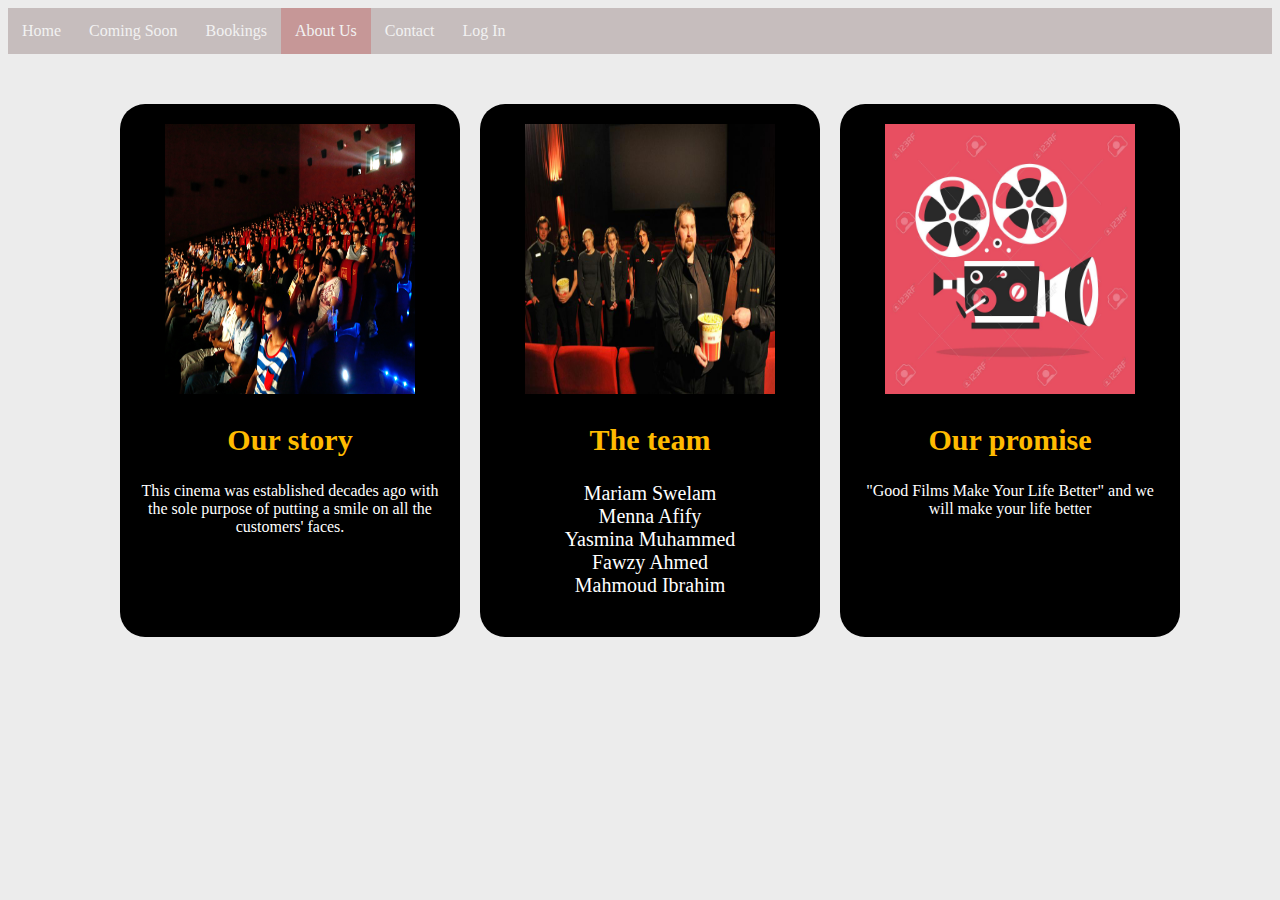
<file: about.html>
<!DOCTYPE html>
 <html>
  <head>
    <meta charset="utf-8">
    <meta name="description" content="welcome to my website">
    <link rel="stylesheet" href="about.css">
    <title>About us</title>

</head>

<body>
    <div id="navbar">
        <a href="index.html">Home</a>
        <a href="comingSoon.html">Coming Soon</a>
        <a href="booking1.html">Bookings</a>
        <a class="active" href="about.html">About Us</a>
        <a href="contactUs.html">Contact</a>
        <a href="signin.html">Log In</a>
    </div>
    <div style="display: flex;justify-content: center;">
<div class="box">
        <img src="Pictures/cinema.jpg" width="250" height="270">
        <br>

        <h2>Our story</h2>
        This cinema was established decades ago with the sole purpose of putting a smile on all the customers' faces.
    </div>
    <div class="box">
        <img src="staff.png" style="width:250px; height:270px;">
        <h2>The team</h2>
        <ul style="list-style-type: none;padding-left: 0; font-size: 20px;">
            <li>Mariam Swelam</li>
            <li>Menna Afify</li>
            <li>Yasmina Muhammed</li>
            <li>Fawzy Ahmed</li>
            <li>Mahmoud Ibrahim</li>
        </ul>        

    </div>
    <div class="box">
        <img src="Pictures/camera.jpg" style="width:250px; height:270px;">
        <h2>Our promise</h2>
        "Good Films Make Your Life Better" and we will make your life better
    </div>        
    </div>
    

</body>
</html>
</file>
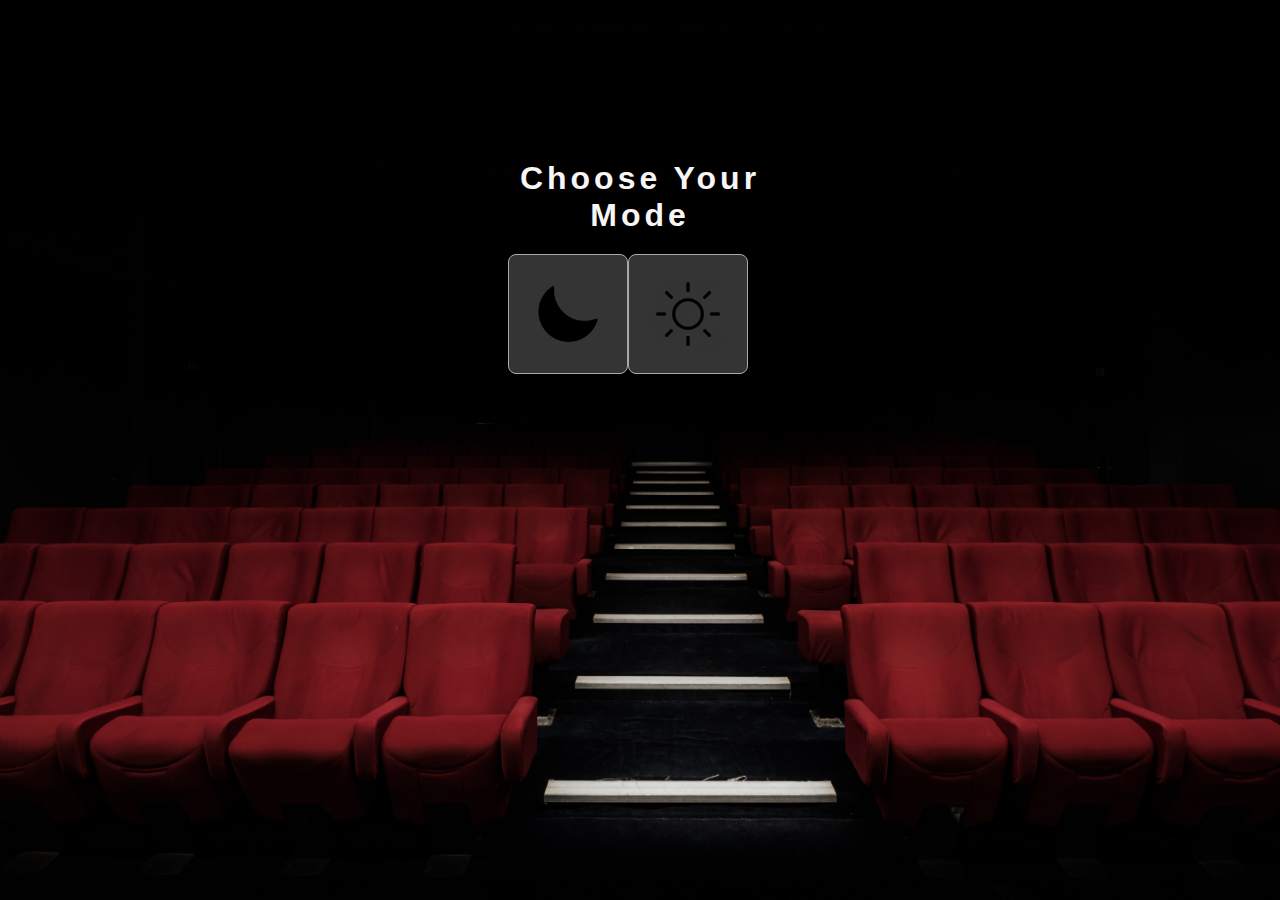
<file: admin.html>
<!DOCTYPE html>
<html lang="en">
<head>
    <meta charset="UTF-8">
    <meta name="viewport" content="width=device-width, initial-scale=1.0">
    <link rel="stylesheet" href="sign.css">
    <link rel="stylesheet" href="index.css">
</head>
<body>
    <header style="height: 100px;"></header>
    <div class="container" >
        <form id="form">
            <legend style="font-family: Arial, Helvetica, sans-serif;">Choose Your Mode</legend>
            <div style="display: flex; flex-direction: row;">
               <a href="index.html"> <button type="button" class="mode" style="background-image: url(Pictures/darkmode.png);" onclick="darkMode()"></button></a>
               <a href="index.html"> <button type="button" class="mode" style="background-image: url(Pictures/lightmode.png);" ></button></a>
            </div>
        </form>
        </div>
        <script type="text/javascript" src="index.js"></script>
</body>
</html>
</file>
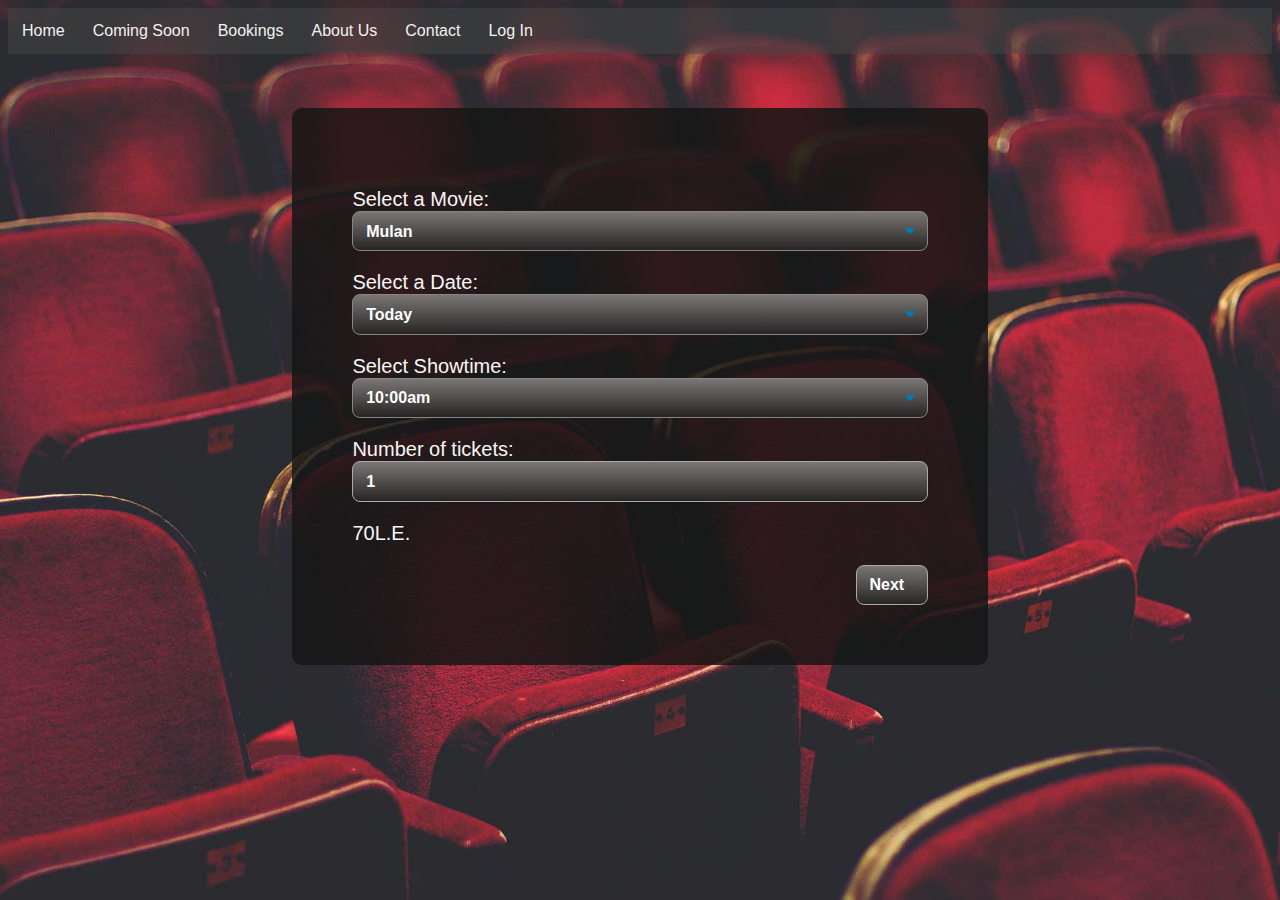
<file: booking1.html>
<!DOCTYPE html>
<html lang="en">
<head>
    <meta charset="UTF-8">
    <meta name="viewport" content="width=device-width, initial-scale=1.0">
    <title>Booking</title>
    <link rel="stylesheet" href="booking.css">
</head>
<body >
<header style="height: 100px;">
    <div id="navbar">
        <a href="index.html">Home</a>
        <a class="active" href="comingSoon.html">Coming Soon</a>
        <a href="booking1.html">Bookings</a>
        <a href="about.html">About Us</a>
        <a href="contactUs.html">Contact</a>
        <a href="signin.html">Log In</a>
    </div>
</header>
<div class="container">
        <form id="form1" action="booking2.html" oninput="output.value=ticketPrice*tickets.value">
            <div>
                 <label for="Movie">Select a Movie:</label>
                 <select name="Movie" id="movieChoice" form="movieForm">
                    <option value="Mulan">Mulan</option>
                    <option value="Tenet">Tenet</option>
                    <option value="Peninsula">Peninsula</option>
                    <option value="Unhinged">Unhinged</option>
                    <option value="The Nest">The Nest</option>
                    <option value="newMutants">The New Mutants</option>
                    <option value="Face the Music">Face the Music</option>
                 </select>
            </div>
            <div>
                    <label for="date">Select a Date:</label>
                     <select name="day" id="day" form="dayform">
                         <option value="today">Today</option>
                         <option value="tomorrow">Tomorrow</option>
                    </select>
            </div>
            <div>
                         <label for="time">Select Showtime:</label>
                         <Select name="time" id="movieTime" form="timeForm">
                             <option>10:00am</option>
                             <option>12:45pm</option>
                             <option>3:45pm</option>
                             <option>6:45pm</option>
                             <option>10:00pm</option>
                         </Select>
            </div>
            <div>
            <label for="ticket">Number of tickets:</label>
            <input type="number" id="tickets" max="10" min="1" value="1" name="tickets">
            </div>
            <div>
                <output name="output" for="tickets">70</output>L.E.
            </div>
        <div>
         <button id="b1" type="submit" onclick="saveSeats()">Next</button>   
        </div> 
        </form> 
                        
</div>
<script type="text/javascript" src="booking.js"></script>
</body>
</html>
</file>
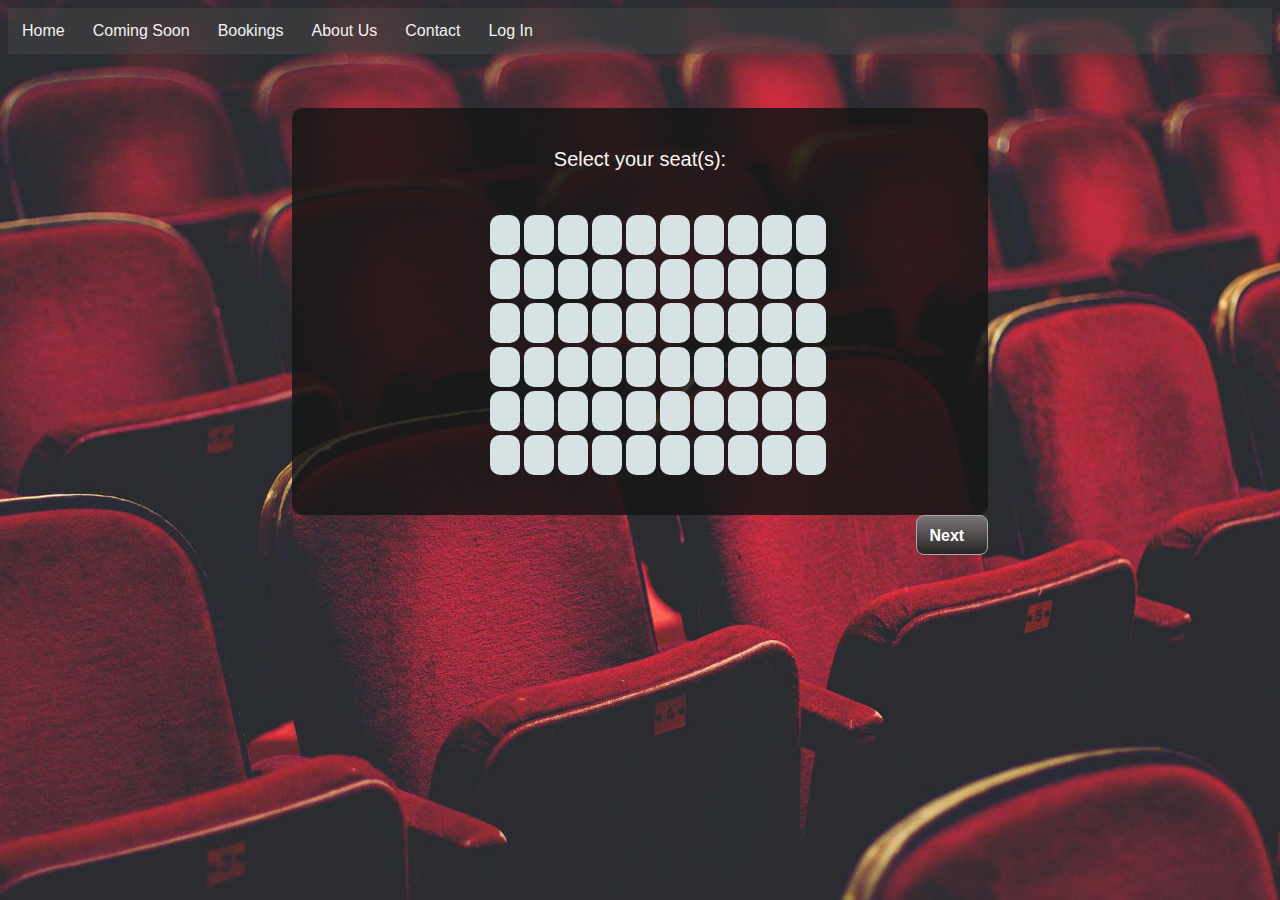
<file: booking2.html>
<!DOCTYPE html>
<html lang="en">
<head>
    <meta charset="UTF-8">
    <meta name="viewport" content="width=device-width, initial-scale=1.0">
    <title>Document</title>
    <link rel="stylesheet" href="booking.css">
</head>
<body>
<header style="height: 100px;">
    <div id="navbar">
        <a href="index.html">Home</a>
        <a class="active" href="comingSoon.html">Coming Soon</a>
        <a href="booking1.html">Bookings</a>
        <a href="about.html">About Us</a>
        <a href="contactUs.html">Contact</a>
        <a href="signin.html">Log In</a>
    </div>
</header>
<div class="container">
    <div style="text-align: center;">
        <p>Select your seat(s):</p>
    </div>
    <div style="display: flex;justify-content: center; padding-top: 0; padding-bottom: 20px;">
    <ul >
        <li>
            <div class="seat" onclick="bookSeat(s1)" id="s1"></div>
            <div class="seat" onclick="bookSeat(s2)" id="s2"></div>
            <div class="seat" onclick="bookSeat(s3)" id="s3"></div>
            <div class="seat" onclick="bookSeat(s4)" id="s4"></div>
            <div class="seat" onclick="bookSeat(s5)" id="s5"></div>
            <div class="seat" onclick="bookSeat(s6)" id="s6"></div>
            <div class="seat" onclick="bookSeat(s7)" id="s7"></div>
            <div class="seat" onclick="bookSeat(s8)" id="s8"></div>
            <div class="seat" onclick="bookSeat(s9)" id="s9"></div>
            <div class="seat" onclick="bookSeat(s10)" id="s10"></div>
        </li>
        <li>
            <div class="seat" onclick="bookSeat(s11)" id="s11"></div>
            <div class="seat" onclick="bookSeat(s12)" id="s12"></div>
            <div class="seat" onclick="bookSeat(s13)" id="s13"></div>
            <div class="seat" onclick="bookSeat(s14)" id="s14"></div>
            <div class="seat" onclick="bookSeat(s15)" id="s15"></div>
            <div class="seat" onclick="bookSeat(s16)" id="s16"></div>
            <div class="seat" onclick="bookSeat(s17)" id="s17"></div>
            <div class="seat" onclick="bookSeat(s18)" id="s18"></div>
            <div class="seat" onclick="bookSeat(s19)" id="s19"></div>
            <div class="seat" onclick="bookSeat(s20)" id="s20"></div>
            
        </li>
        <li>
            <div class="seat" onclick="bookSeat(s21)" id="s21"></div>
            <div class="seat" onclick="bookSeat(s22)" id="s22"></div>
            <div class="seat" onclick="bookSeat(s23)" id="s23"></div>
            <div class="seat" onclick="bookSeat(s24)" id="s24"></div>
            <div class="seat" onclick="bookSeat(s25)" id="s25"></div>
            <div class="seat" onclick="bookSeat(s26)" id="s26"></div>
            <div class="seat" onclick="bookSeat(s27)" id="s27"></div>
            <div class="seat" onclick="bookSeat(s28)" id="s28"></div>
            <div class="seat" onclick="bookSeat(s29)" id="s29"></div>
            <div class="seat" onclick="bookSeat(s30)" id="s30"></div>
        </li>
        <li>
            <div class="seat" onclick="bookSeat(s31)" id="s31"></div>
            <div class="seat" onclick="bookSeat(s32)" id="s32"></div>
            <div class="seat" onclick="bookSeat(s33)" id="s33"></div>
            <div class="seat" onclick="bookSeat(s34)" id="s34"></div>
            <div class="seat" onclick="bookSeat(s35)" id="s35"></div>
            <div class="seat" onclick="bookSeat(s36)" id="s36"></div>
            <div class="seat" onclick="bookSeat(s37)" id="s37"></div>
            <div class="seat" onclick="bookSeat(s38)" id="s38"></div>
            <div class="seat" onclick="bookSeat(s39)" id="s39"></div>
            <div class="seat" onclick="bookSeat(s40)" id="s40"></div>
        </li>
        <li>
            <div class="seat" onclick="bookSeat(s41)" id="s41"></div>
            <div class="seat" onclick="bookSeat(s42)" id="s42"></div>
            <div class="seat" onclick="bookSeat(s43)" id="s43"></div>
            <div class="seat" onclick="bookSeat(s44)" id="s44"></div>
            <div class="seat" onclick="bookSeat(s45)" id="s45"></div>
            <div class="seat" onclick="bookSeat(s46)" id="s46"></div>
            <div class="seat" onclick="bookSeat(s47)" id="s47"></div>
            <div class="seat" onclick="bookSeat(s48)" id="s48"></div>
            <div class="seat" onclick="bookSeat(s49)" id="s49"></div>
            <div class="seat" onclick="bookSeat(s50)" id="s50"></div>
        </li>
        <li>
            <div class="seat" onclick="bookSeat(s51)" id="s51"></div>
            <div class="seat" onclick="bookSeat(s52)" id="s52"></div>
            <div class="seat" onclick="bookSeat(s53)" id="s53"></div>
            <div class="seat" onclick="bookSeat(s54)" id="s54"></div>
            <div class="seat" onclick="bookSeat(s55)" id="s55"></div>
            <div class="seat" onclick="bookSeat(s56)" id="s56"></div>
            <div class="seat" onclick="bookSeat(s57)" id="s57"></div>
            <div class="seat" onclick="bookSeat(s58)" id="s58"></div>
            <div class="seat" onclick="bookSeat(s59)" id="s59"></div>
            <div class="seat" onclick="bookSeat(s60)" id="s60"></div>
        </li>
    </ul>
    
</div>
<a href="booking3.html"><button id ="b2" type="button">Next</button></a>
</div>
<script type="text/javascript" src="booking.js"></script>
</body>
</html>
</file>
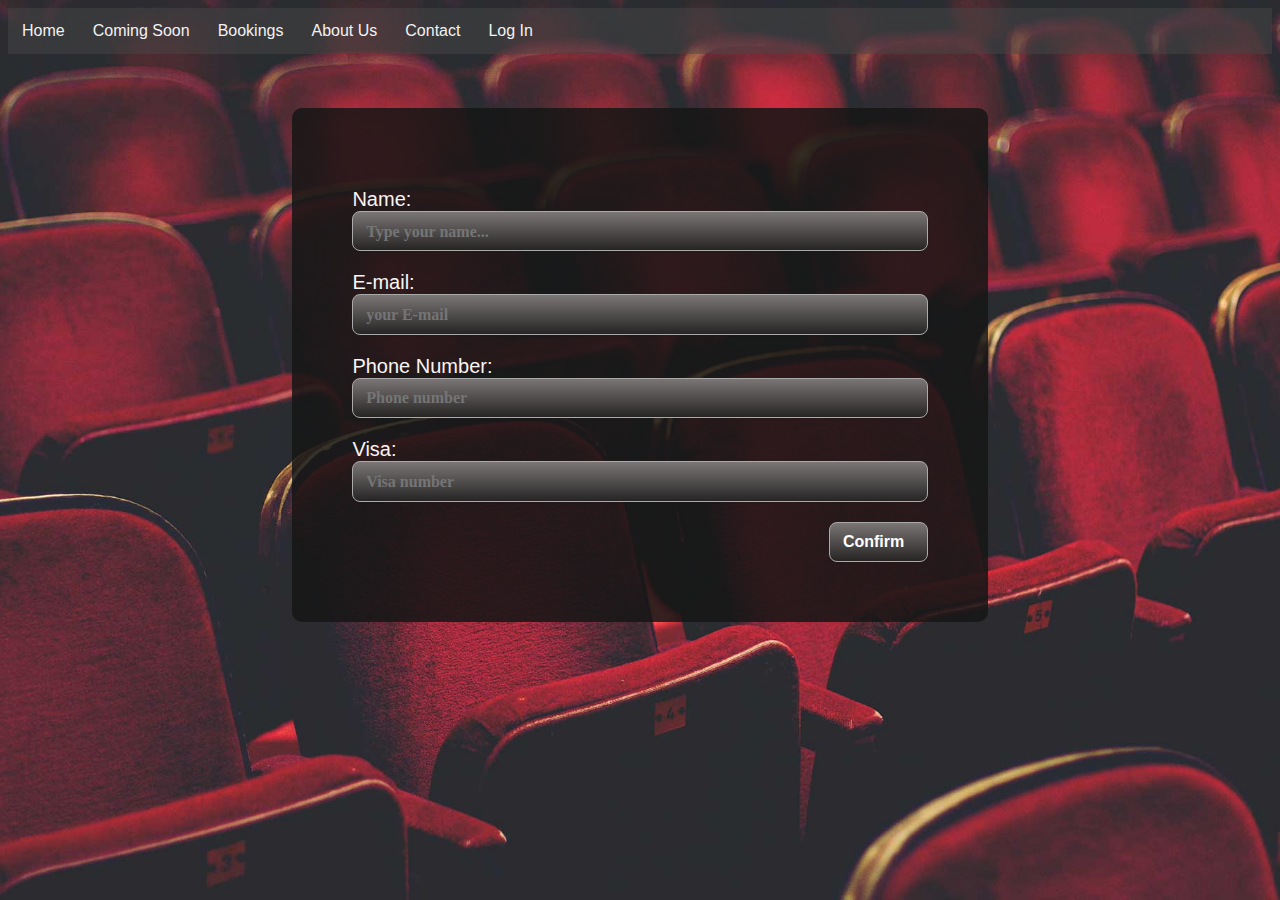
<file: booking3.html>
<!DOCTYPE html>
<html lang="en">
<head>
    <meta charset="UTF-8">
    <meta name="viewport" content="width=device-width, initial-scale=1.0">
    <title>Document</title>
    <link rel="stylesheet" href="booking.css">
</head>
<body>
<header style="height: 100px;">
    <div id="navbar">
        <a href="index.html">Home</a>
        <a class="active" href="comingSoon.html">Coming Soon</a>
        <a href="booking1.html">Bookings</a>
        <a href="about.html">About Us</a>
        <a href="contactUs.html">Contact</a>
        <a href="signin.html">Log In</a>
    </div>
</header>
<div class="container">
        <form id="form3" action="index.html">
            
            <div>
                <label for="name">Name: </label><input type="text" id="name" placeholder="Type your name..." required>
            </div>
            <div>
                <label for="email">E-mail:</label><input type="email" id="email" placeholder="your E-mail" required>
            </div>
            <div>
                <label for="Phone">Phone Number:</label><input type="number" placeholder="Phone number" required style=" -webkit-appearance: none;
                margin: 0; -moz-appearance: textfield;">
            </div>
            <div>
                <label for="visa">Visa:</label><input type="number" id="visa" placeholder="Visa number" required style=" -webkit-appearance: none;
                margin: 0; -moz-appearance: textfield;">
            </div>
            <div>
                <button type="submit" onclick="alert('your booking has been confirmed')">Confirm</button>
            </div>
        </form>
                </div>
</body>
</html>
</file>
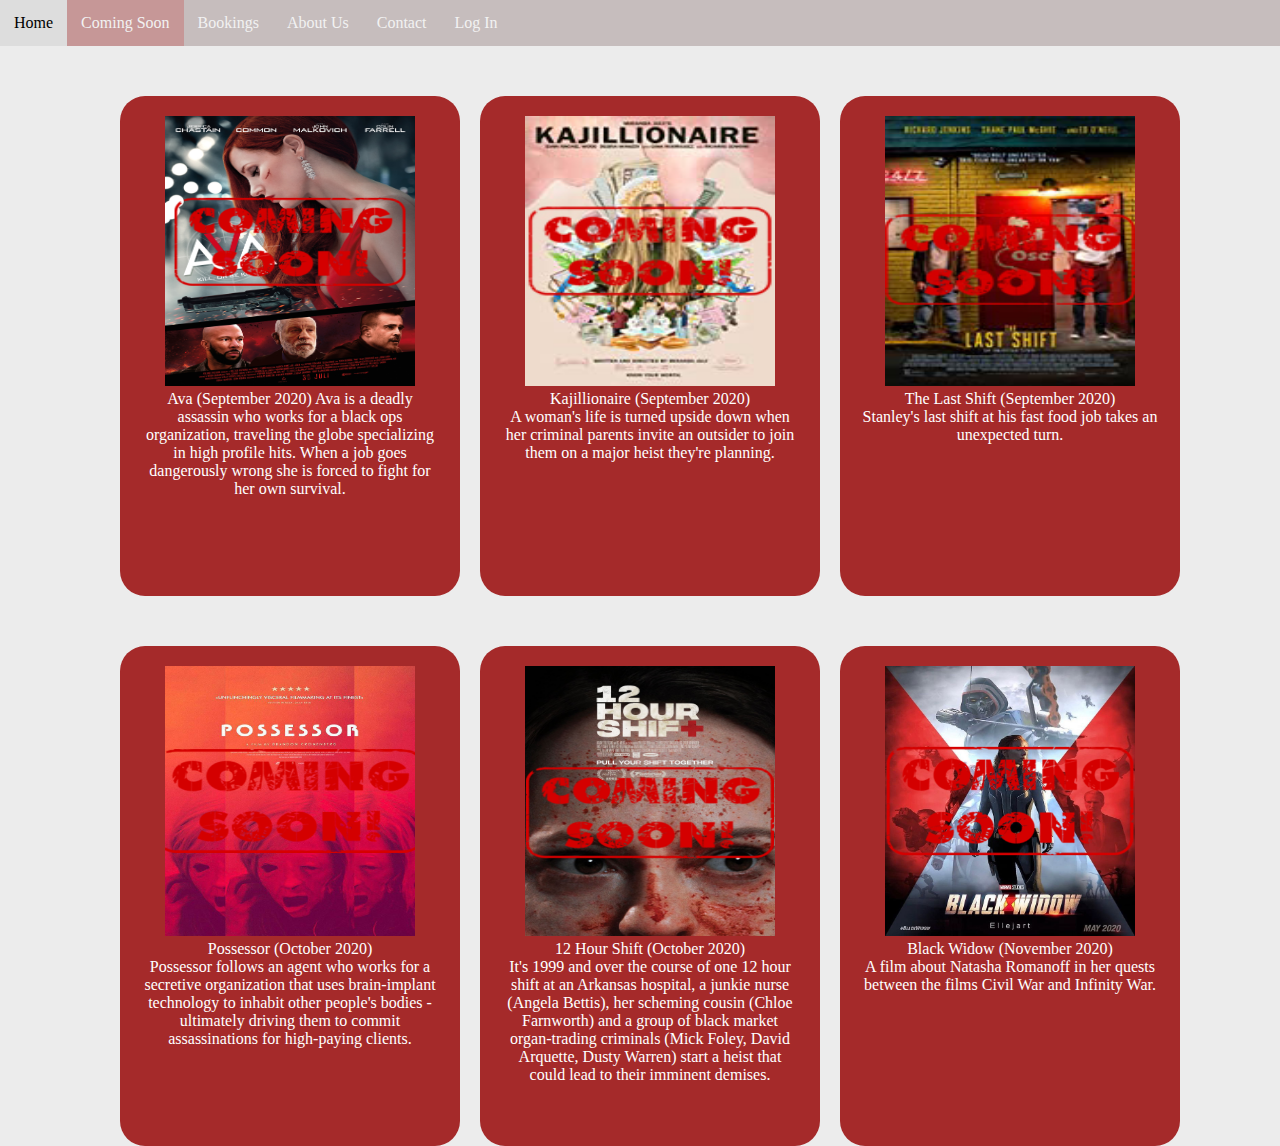
<file: comingSoon.html>
<!DOCTYPE html>
<html lang="">

<head>
    <meta charset="utf-8">
    <title>Coming Soon</title>
    <link rel="stylesheet" href="comingSoon.css">
</head>

<body>
    <div id="navbar">
        <a href="index.html">Home</a>
        <a class="active" href="comingSoon.html">Coming Soon</a>
        <a href="booking1.html">Bookings</a>
        <a href="about.html">About Us</a>
        <a href="contactUs.html">Contact</a>
        <a href="signin.html">Log In</a>
    </div>

    <div class="movies">
        <div class="movie">
            <img src="Pictures/Ava.jpg" width="250" height="270">
            <br>
            Ava (September 2020)

            Ava is a deadly assassin who works for a black ops organization, traveling the globe specializing in high profile hits. When a job goes dangerously wrong she is forced to fight for her own survival.
        </div>
        <div class="movie">
            <img src="Pictures/Kajillionaire.jpg" width="250" height="270">
            <br>
            Kajillionaire (September 2020)
            <br>
            A woman's life is turned upside down when her criminal parents invite an outsider to join them on a major heist they're planning.
        </div>
        <div class="movie">
            <img src="Pictures/lastShift.jpg" width="250" height="270">
            <br>
            The Last Shift (September 2020)
            <br>
            Stanley's last shift at his fast food job takes an unexpected turn.
        </div>
        <div class="movie">
            <img src="Pictures/possessor.jpg" width="250" height="270">
            <br>
            Possessor (October 2020)
            <br>
            Possessor follows an agent who works for a secretive organization that uses brain-implant technology to inhabit other people's bodies - ultimately driving them to commit assassinations for high-paying clients.
        </div>
        <div class="movie">
            <img src="Pictures/12HourShift.jpg" width="250" height="270">
            <br>
            12 Hour Shift (October 2020)
            <br>
            It's 1999 and over the course of one 12 hour shift at an Arkansas hospital, a junkie nurse (Angela Bettis), her scheming cousin (Chloe Farnworth) and a group of black market organ-trading criminals (Mick Foley, David Arquette, Dusty Warren) start a heist that could lead to their imminent demises.
        </div>
        <div class="movie">
            <img src="Pictures/blackWidow.jpeg" width="250" height="270">
            <br>
            Black Widow (November 2020)
            <br>
            A film about Natasha Romanoff in her quests between the films Civil War and Infinity War.
        </div>
    </div>

</body></html>
</file>
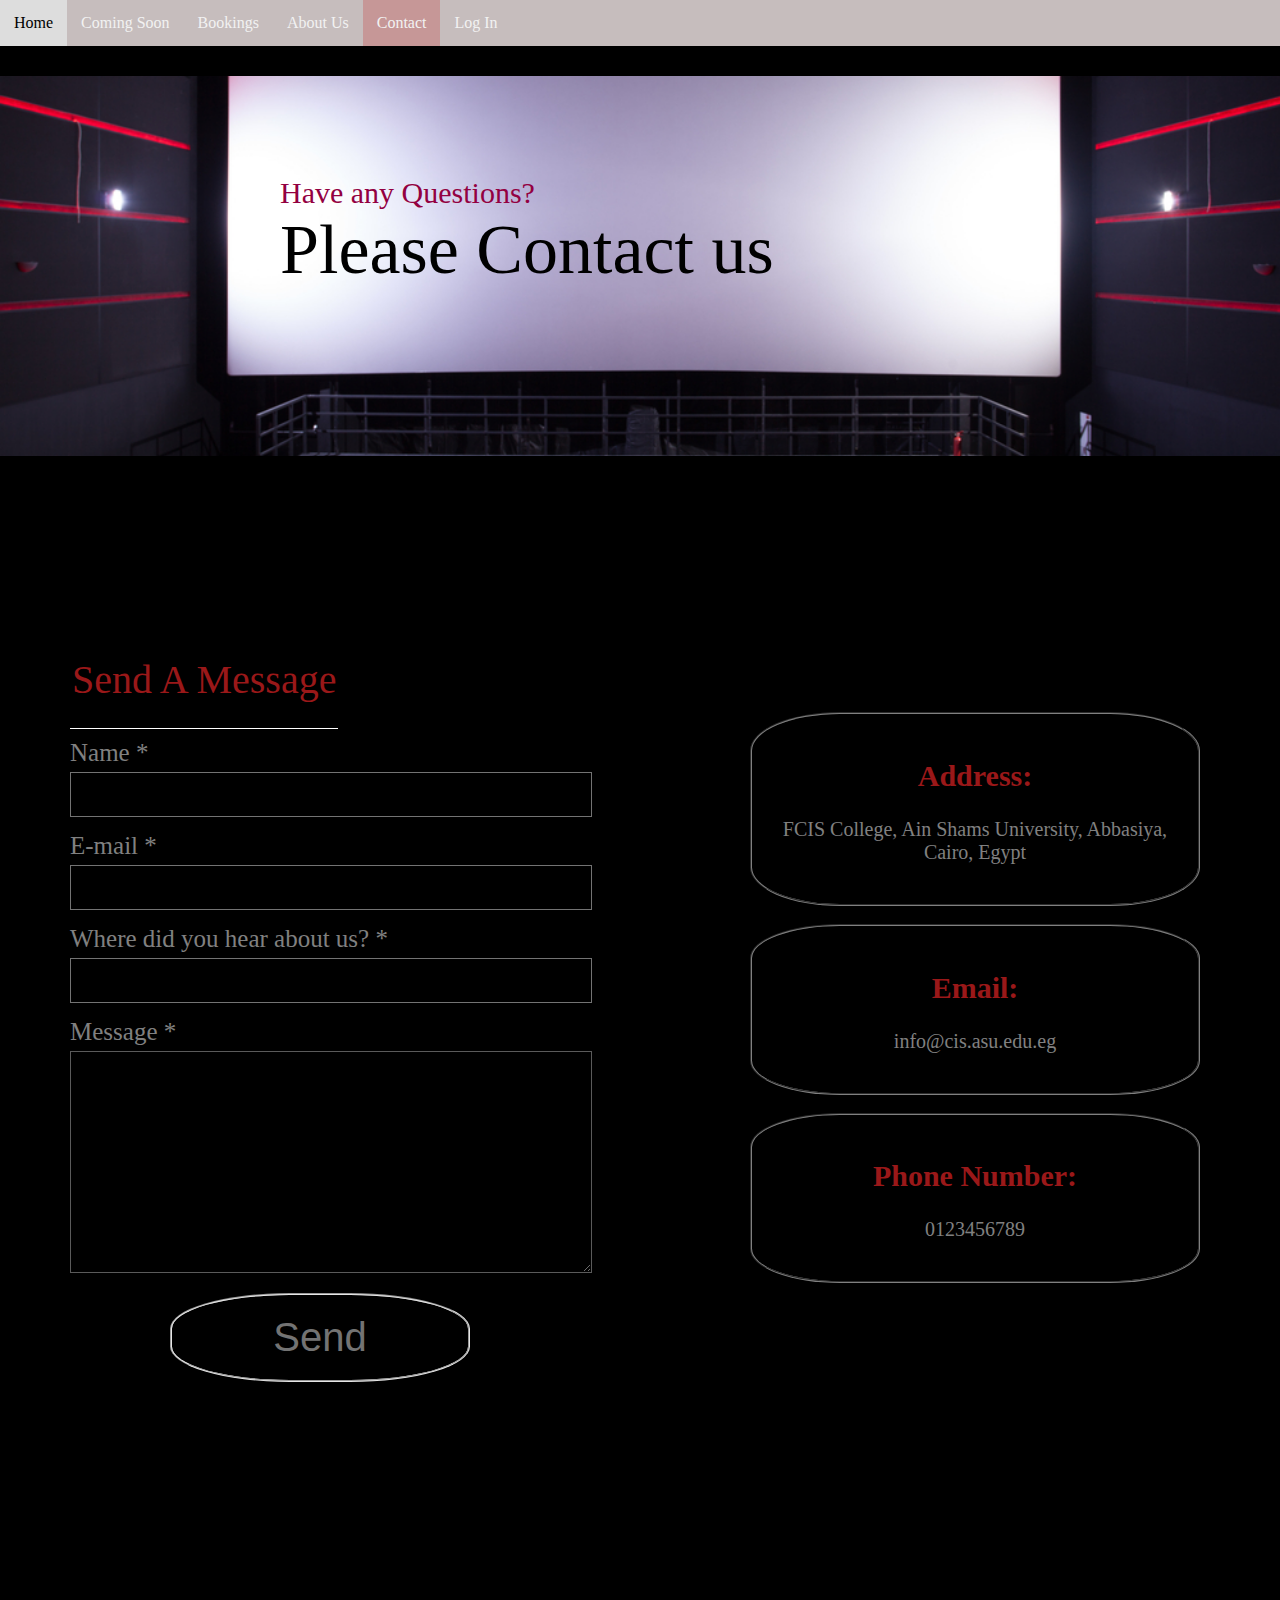
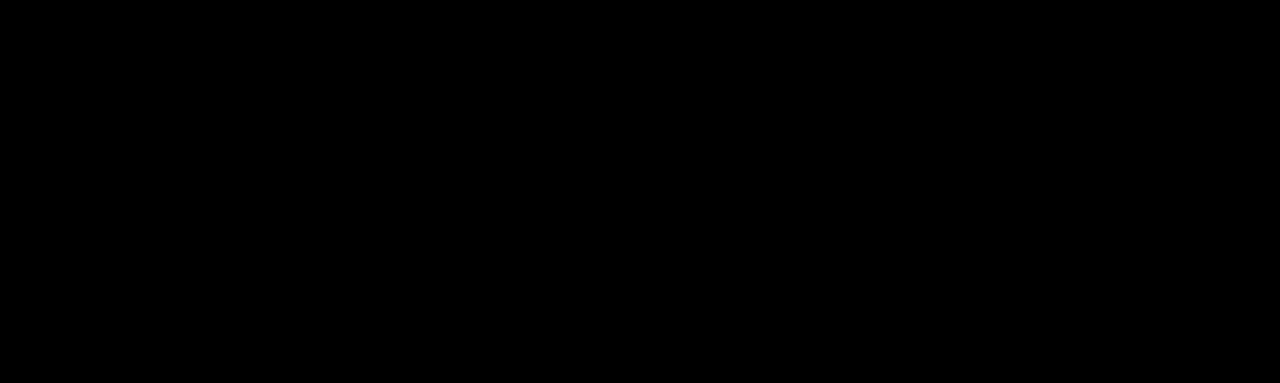
<file: contactUs.html>
<!DOCTYPE html>
 <html>
  <head>
    <meta charset="utf-8">
    <link rel="stylesheet" href="contactUs.css">
    <title>Contact us</title>

</head>

<body>
    <div id="navbar">
        <a href="index.html">Home</a>
        <a href="comingSoon.html">Coming Soon</a>
        <a href="booking1.html">Bookings</a>
        <a href="about.html">About Us</a>
        <a class="active" href="contactUs.html">Contact</a>
        <a href="signin.html">Log In</a>
    </div>
    <!--start header-->
    <div class="header">
        <p>
            Have any Questions? <br>
            <span> Please Contact us </span>
        </p>
    </div>
    <!--end header-->
    <!--start form-->

    <form name="information">
        <fieldset>
            <legend> Send A Message </legend>
            <label> Name *</label>
            <input type="text" name="Name.">
            <label> E-mail *</label>
            <input type="email" name="E-mail">
            <label> Where did you hear about us? *</label>
            <input type="text" name="about">
            <label> Message *</label>
            <textarea></textarea>
            <input type="submit" value="Send">

        </fieldset>



    </form>

    <div class="extra">
        <div class="address">
            <h2>Address:</h2>
            <p> FCIS College, Ain Shams University, Abbasiya, Cairo, Egypt</p>
        </div>
        <br>
        <div class="Email">
            <h2>Email:</h2>
            <p>info@cis.asu.edu.eg</p>
        </div>
        <br>
        <div class="phone">
            <h2> Phone Number:</h2>
            <p>0123456789</p>
        </div>
    </div>





    <!--end form-->



</body></html>
</file>
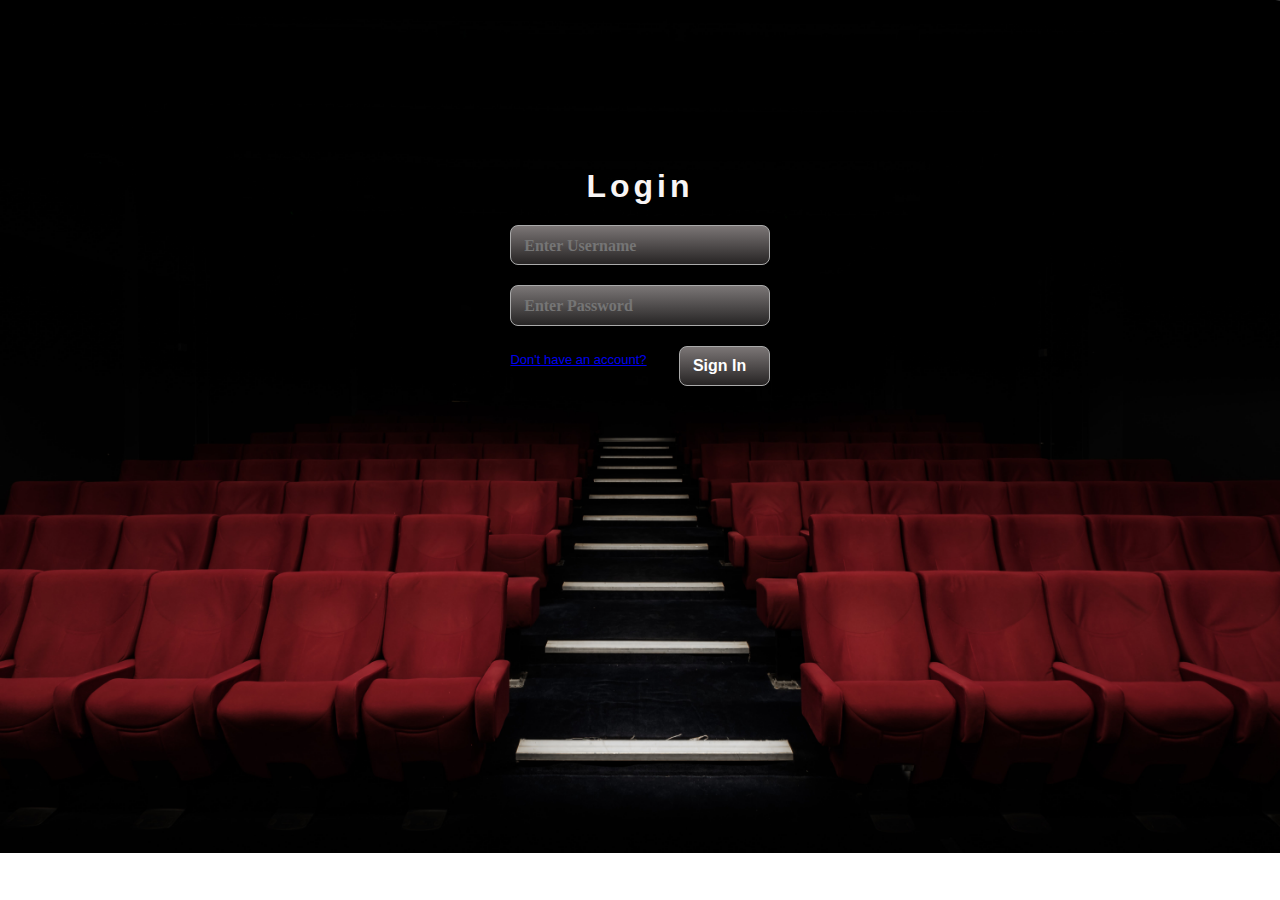
<file: signin.html>
<!DOCTYPE html>
<html lang="en">
<head>
    <meta charset="UTF-8">
    <meta name="viewport" content="width=device-width, initial-scale=1.0">
    <link rel="stylesheet" href="sign.css">
    <title>Sign In</title>
</head>
<body>
    <header style="height: 100px;"></header>
    <div class="container" >
        <form id="form" action="index.html" onsubmit="welcomeUser()">
            <legend>Login</legend>
            <div>
                <input type="text"  id="username" placeholder="Enter Username" required>
            </div>
            <div>
                <input type="password"  id="password" placeholder="Enter Password" required>
            </div>
            <div>
                <a href="signup.html" style="font-size: small;">Don't have an account?</a>
               <button onclick="checkAdmin()">Sign In</button>
            </div>
        </form>
        
    </div>
    <script type="text/javascript" src="sign.js"></script>
</body>
</html>
</file>
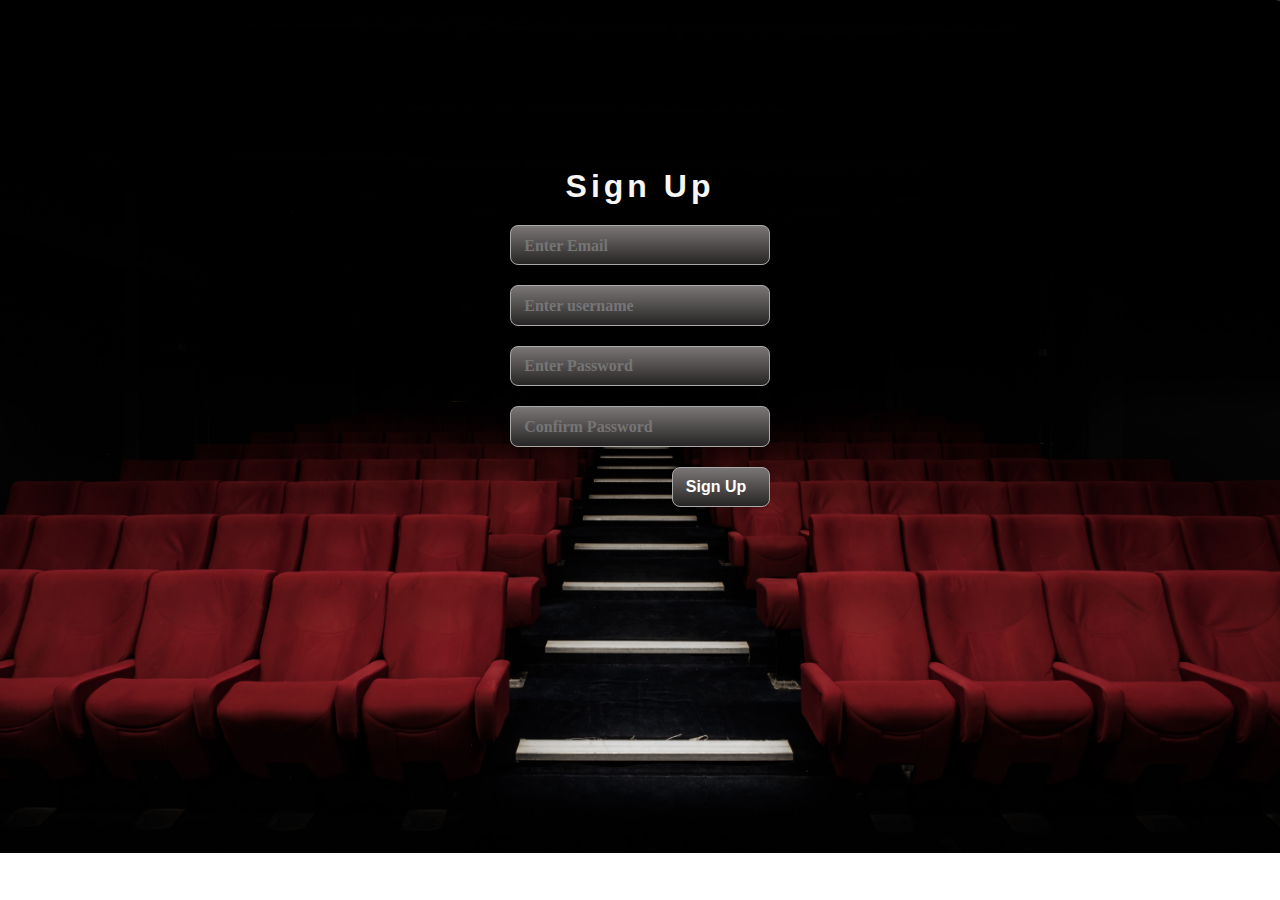
<file: signup.html>
<!DOCTYPE html>
<html lang="en">
<head>
    <meta charset="UTF-8">
    <meta name="viewport" content="width=device-width, initial-scale=1.0">
    <link rel="stylesheet" href="sign.css">
    <title>Sign Up</title>
</head>
<body>
    <header style="height: 100px;"></header>
    <div class="container">
        <form id="form" action="index.html">
            <legend>Sign Up</legend>
            <div>
                <input type="email"  id="email" placeholder="Enter Email" pattern="[a-z0-9._%+-]+@[a-z0-9.-]+\.[a-z]{2,}$" title="ex: characters@characters.domain" required>
            </div>
            <div>
                <input type="text"  id="username2" placeholder="Enter username" required>
            </div>
            <div>
                <input type="password"  id="password2" placeholder="Enter Password" pattern="(?=.*\d)(?=.*[a-z])(?=.*[A-Z]).{8,}" title="Must contain at least one number and one uppercase and lowercase letter, and at least 8 or more characters" required>
            </div>
            <div>
                <input type="password"  id="password3" placeholder="Confirm Password" required>
            </div>
            <div>
              <button onclick="validatePassword()">Sign Up</button>
            </div>
        </form>
    </div> 
     <script  type="text/javascript" src="sign.js"></script>
    </body>
    </html>
</file>
<file: about.css>
body {
    color: white;
   /* background-image: url("Pictures/about%20us.jpg");*/
    background-size: cover;
    background-color:  rgb(236, 236, 236);
}

#navbar {
    background-color: #c6bdbd;
    overflow: hidden;
}

#navbar a {
    float: left;
    display: block;
    color: #f2f2f2;
    text-align: center;
    padding: 14px;
    text-decoration: none;
}

#navbar a:hover {
    background-color: #ddd;
    color: black;
}

.active {
    background-color: #c69797;
    color: white;
}

h2 {
    color: #ffbb00;
    text-align: center;
    font-size: 30px;
}



.box {
    background-color: black;
    width: 300px;
    text-align: center;
    margin-left: 20px;
    margin-top: 50px;
    border-radius: 25px;
    padding: 20px;
    display: inline-block;
}
</file>
<file: sign.css>
.container {
    font-size: 20px;
    border-radius: 10px;
    border-radius: 10px;
    /*text-align: center;*/
    margin: 0 auto;
    justify-content: center;
    width: 30%;
    color: rgb(248, 245, 245);
}

input {
    display: block;
    font-size: 16px;
    font-family: sans-serif;
    font-weight: 700;
    color: rgb(255, 255, 255);
    ;
    line-height: 1.3;
    padding: .6em 1.4em .5em .8em;
    width: 100%;
    max-width: 100%;
    box-sizing: border-box;
    margin: 0;
    border: 1px solid #aaa;
    box-shadow: 0 1px 0 1px rgba(0, 0, 0, .04);
    border-radius: .5em;
    -moz-appearance: none;
    -webkit-appearance: none;
    appearance: none;
    background-color: rgb(66, 65, 65);
    background-image: none, linear-gradient(to bottom, #837e7ede 0%, #222020de 100%);
    background-repeat: no-repeat, repeat;
    background-position: right .7em top 50%, 0 0;
    background-size: .65em auto, 100%;
}

form {
    padding: 60px;
    display: flex;
    flex-direction: column;
    height: 7cm;
}

body {
    font-family: 'Effra', Tahoma, Arial, Helvetica, sans-serif;
    background-image: url("Pictures/cinema2.jpg");
    background-size: cover;
    background-repeat: no-repeat;
}

div div {
    padding-top: 20px;
}

::placeholder {
    font-family: serif;
}

legend {
    font-family: -apple-system, BlinkMacSystemFont, 'Segoe UI', Roboto, Oxygen, Ubuntu, Cantarell, 'Open Sans', 'Helvetica Neue', sans-serif;
    font-size: xx-large;
    font-weight: bolder;
    text-align: center;
    letter-spacing: 4px;
}

button {
    display: block;
    font-size: 16px;
    font-family: sans-serif;
    font-weight: 700;
    width: auto;
    color: rgb(255, 255, 255);
    ;
    line-height: 1.3;
    padding: .6em 1.4em .5em .8em;
    max-width: 100%;
    box-sizing: border-box;
    margin: 0;
    border: 1px solid #aaa;
    box-shadow: 0 1px 0 1px rgba(0, 0, 0, .04);
    border-radius: .5em;
    -moz-appearance: none;
    -webkit-appearance: none;
    appearance: none;
    background-color: rgb(66, 65, 65);
    background-image: none, linear-gradient(to bottom, #837e7ede 0%, #222020de 100%);
    background-repeat: no-repeat, repeat;
    background-position: right .7em top 50%, 0 0;
    background-size: .65em auto, 100%;
    float: right;
}

.mode {
    height: 120px;
    width: 120px;
    background-size: 2cm;
    background-position: center;
    background-color: rgba(255, 255, 255, 0.205);
}

a:visited {
    color: rgba(161, 31, 57, 0.897);
}
</file>
<file: index.css>
#navbar {
    font-size: 1.5em;
    font-weight: bolder;
}

#navbar a {
    float: left;
    display: block;
    color: #ffffff;
    text-align: center;
    padding: 14px;
    text-decoration: none;
    height: 15vh;
}

#navbar a:hover {
    background-color: #ddd;
    color: black;
}

.active {
    color: white;
}

.movies {
    display: flex;
    flex-wrap: wrap;
    justify-content: center;
    color: #fff;
    background-color: rgb(236, 236, 236);
}

table {
    border-collapse: separate;
}

td {
    border: 30px solid rgb(236, 236, 236);

}

.movie {
    background-color: rgba(165, 42, 42);
    width: 300px;
    height: 460px;
    text-align: center;
    margin: 20px;
    border-radius: 25px;
    padding: 20px;

}

.tenet span {
    background-color: inherit;
}
#myBtn {
    background-color: inherit;
}

#more {
    display: none;
}

.bookbtn {
    left: 50%;
    right: 50%;
    opacity: 50%
}

.bookbtn:hover {
    opacity: 100%
}

body,
#slider,
.wrap,
.slide-content {
    margin: 0;
    padding: 0;
    font-family: Arial, Helvetica, sans-serif;
    width: 100%;
    height: 100vh;
    overflow-x: hidden;
}

.wrap {
    position: relative;
}

.slide {
    background-size: cover;
    background-position: center;
    background-repeat: no-repeat;
}

.slide1 {
    background-image: url("https://images.wallpapersden.com/image/download/tenet-movie_68298_1920x1080.jpg");
}

.slide2 {
    background-image: url("https://images.wallpapersden.com/image/download/8k-poster-of-mulan_69221_1920x1080.jpg");
}

.slide3 {
    background-image: url("https://images.wallpapersden.com/image/download/the-new-mutants-2020_69793_1920x1080.jpg");
}
.slide-content {
    display: flex;
    flex-direction: column;
    text-align: justify;
}

.slide-content span {
    font-size: 5em;
    color: #fff;
    height: 90vh;
    font-weight: 700;
}

.arrow {
    cursor: pointer;
    position: absolute;
    top: 50%;
    margin-top: -35px;
    width: 0;
    height: 0;
    border-style: solid;
}

#arrow-left {
    border-width: 30px 40px 30px 0;
    border-color: transparent #fff transparent transparent;
    left: 0;
    margin-left: 30px;
}

#arrow-right {
    border-width: 30px 0 30px 40px;
    border-color: transparent transparent transparent #fff;
    right: 0;
    margin-right: 30px;
}

div ul {
    list-style-type: none;
    font-size: 17px;
}
.footr 
{
    background-color: rgb(26, 26, 26);
    color: rgb(255, 255, 255);
    display: flex;
    justify-content: center;
    flex-direction: column;
}
li
{
    text-align: center;
    justify-content: center;
}
.credit
{
    font:17px;
}
.logout{

    position:fixed;
    right:10px;
    top:5px;
    font-family: sans-serif;
 }
.logO
{
    display: none;
}
.Logi
{
    display: block;
}
</file>
<file: booking.css>
#navbar {
    background-color: #4747477e;
    overflow: hidden;
}

#navbar a {
    float: left;
    display: block;
    color: #f2f2f2;
    text-align: center;
    padding: 14px;
    text-decoration: none;
}

#navbar a:hover {
    background-color: #ddd;
    color: black;
}
.container
{
	font-size: 20px;
	border-radius: 10px;
    border-radius: 10px;
    /*text-align: center;*/
    margin: 0 auto;
    background-color:rgba(22, 22, 22, 0.863);
	justify-content: center;
	width: 55%;
	color: rgb(248, 245, 245);
}
select
{
	display: block;
	font-size: 16px;
	font-family: sans-serif;
	font-weight: 700;
	color: rgb(255, 255, 255);
	line-height: 1.3;
	padding: .6em 1.4em .5em .8em;
	width: 100%;
	max-width: 100%;
	box-sizing: border-box;
	margin: 0;
	border: 1px solid rgb(134, 134, 134);
	box-shadow: 0 1px 0 1px rgba(0,0,0,.04);
	border-radius: .5em;
	-moz-appearance: none;
	-webkit-appearance: none;
	appearance: none;
	background-color: rgb(66, 65, 65);
	background-image: url('data:image/svg+xml;charset=US-ASCII,%3Csvg%20xmlns%3D%22http%3A%2F%2Fwww.w3.org%2F2000%2Fsvg%22%20width%3D%22292.4%22%20height%3D%22292.4%22%3E%3Cpath%20fill%3D%22%23007CB2%22%20d%3D%22M287%2069.4a17.6%2017.6%200%200%200-13-5.4H18.4c-5%200-9.3%201.8-12.9%205.4A17.6%2017.6%200%200%200%200%2082.2c0%205%201.8%209.3%205.4%2012.9l128%20127.9c3.6%203.6%207.8%205.4%2012.8%205.4s9.2-1.8%2012.8-5.4L287%2095c3.5-3.5%205.4-7.8%205.4-12.8%200-5-1.9-9.2-5.5-12.8z%22%2F%3E%3C%2Fsvg%3E'),
	  linear-gradient(to bottom, #837e7ede 0%,#222020de 100%);
	background-repeat: no-repeat, repeat;
	background-position: right .7em top 50%, 0 0;
	background-size: .65em auto, 100%;
}
input
{
	display: block;
	font-size: 16px;
	font-family: sans-serif;
	font-weight: 700;
	color: rgb(255, 255, 255);;
	line-height: 1.3;
	padding: .6em 1.4em .5em .8em;
	width: 100%;
	max-width: 100%;
	box-sizing: border-box;
	margin: 0;
	border: 1px solid #aaa;
	box-shadow: 0 1px 0 1px rgba(0,0,0,.04);
	border-radius: .5em;
	-moz-appearance: none;
	-webkit-appearance: none;
	appearance: none;
	background-color:rgb(66, 65, 65);
	background-image: none, linear-gradient(to bottom, #837e7ede 0%,#222020de 100%);
	background-repeat: no-repeat, repeat;
	background-position: right .7em top 50%, 0 0;
	background-size: .65em auto, 100%;
}
button
{
	display: block;
	font-size: 16px;
	font-family: sans-serif;
	font-weight: 700;
	width: min-content;
	color: rgb(255, 255, 255);;
	line-height: 1.3;
	padding: .6em 1.4em .5em .8em;
	max-width: 100%;
	box-sizing: border-box;
	margin: 0;
	border: 1px solid #aaa;
	box-shadow: 0 1px 0 1px rgba(0,0,0,.04);
	border-radius: .5em;
	-moz-appearance: none;
	-webkit-appearance: none;
	appearance: none;
	background-color:rgb(66, 65, 65);
	background-image: none, linear-gradient(to bottom, #837e7ede 0%,#222020de 100%);
	background-repeat: no-repeat, repeat;
	background-position: right .7em top 50%, 0 0;
	background-size: .65em auto, 100%;
	float: right;
}
.seat
{ 
width:30px;
height:20px;
  background-color: rgb(214, 226, 228);
  text-align: center;
  border: 4px;
  border-radius: 10px;
  margin-top: 4px;
  margin-right: 4px;
}
li
{
    display: flex;
    flex-direction: row;
    text-align: center;
}
a
{
	width: fit-content;
}
form
{
	padding: 60px;
	display: flex;
	flex-direction:column;
}
html { 
	background: url(154.jpg) no-repeat center center fixed; 
	-webkit-background-size: cover;
	-moz-background-size: cover;
	-o-background-size: cover;
	background-size: cover;
}
body
{
	font-family: 'Effra', Tahoma, Arial, Helvetica, sans-serif;
}
div div
{
	padding-top: 20px;
}
::placeholder
{
	font-family: serif;
}
</file>
<file: comingSoon.css>
* {
    color: white;
}

body {
    -webkit-background-size: cover;
    -moz-background-size: cover;
    -o-background-size: cover;
    background-size: cover;
    margin: 0px;
}

#navbar {
    background-color: #c6bdbd;
    overflow: hidden;
}

#navbar a {
    float: left;
    display: block;
    color: #f2f2f2;
    text-align: center;
    padding: 14px;
    text-decoration: none;
}

#navbar a:hover {
    background-color: #ddd;
    color: black;
}

.active {
    background-color: #c69797;
    color: white;
}


.content {
    padding: 16px;
}

.movies {
  /*  margin-bottom: ; */
    display: flex;
    flex-wrap: wrap;
    justify-content: center;
    color: #fff;
    background-color: rgb(236, 236, 236);
}

.movie {
    float: left;
    background-color: rgb(165, 42, 42);
    width: 300px;
    height: 460px;
    text-align: center;
    margin-left: 20px;
    margin-top: 50px;
    border-radius: 25px;
    padding: 20px;

}
</file>
<file: contactUs.css>
/*body*/
body {
    background-color: black;
    color: gray;
    margin: 0px;
    overflow-x: hidden;

}

/*body*/
/*start header*/

div.header {
    top: 0;
    outline-style: none;
    background-color: black;
    background-image: url(Pictures/cinema4.jpeg);
    background-position: center;
    background-repeat: repeat-y;
    background-size: cover;
    height: 380px;
    margin-top: 0px;
    margin-bottom: 200px;
}

#navbar {
    background-color: #c6bdbd;
    overflow: hidden;
}

#navbar a {
    float: left;
    display: block;
    color: #f2f2f2;
    text-align: center;
    padding: 14px;
    text-decoration: none;
}

#navbar a:hover {
    background-color: #ddd;
    color: black;
}

.active {
    background-color: #c69797;
    color: white;
}

.header p {
    color: #930041;
    font-size: 30px;
    padding: 100px 280px;

}

.header p span {
    font-size: 70px;
    color: black;
    padding: 0px;

}

/*start a form*/

fieldset {
    background-color: black;
    height: auto;
    width: 700px;
    padding: 10px;
    border: none;
    margin-top: 100px;
    margin-left: 60px;

}

legend {
    background-color: black;
    font-size: 40px;
    color: #9a1819;
    padding-bottom: 25px;
    border-bottom: groove white 1px
}

label,
input,
textarea {
    display: block
}

label {
    color: gray;
    margin-bottom: 5px;
    font-size: 25px
}

label:first-child {
    margin-top: 30px
}

input {
    background-color: black;
    opacity: 90%;
    color: white;
    margin-bottom: 15px;
    padding: 10px;
    width: 500px;
    overflow: auto;
    font-size: 20px;
    border: groove gray 1px
}

input[name="Message"] {
    height: 200px
}

input[name="E-mail"] {

    height: auto
}

textarea {
    background-color: black;
    opacity: 70%;
    color: white;
    height: 200PX;
    width: 500px;
    padding: 10px;
    overflow: auto;
    font-size: 20px;
    border: groove gray 1px
}

input[type="submit"] {
    background-color: black;
    color: gray;
    margin: 20px;
    cursor: pointer;
    border-radius: 40%;
    border: 2px white groove;
    width: 300px;
    height: auto;
    padding: 20px;
    font-size: 40px;
    margin-left: 100px
}

.extra {
    position: relative;
    left: 750px;
    bottom: 700px;
    width: 450px;
    background-color: black;

}

.address {

    border: gray groove 2px;
    border-radius: 20%;
    padding: 20px;
    background-color: black;
}

.address h2 {
    text-align: center;
    font-size: 30px;
    color: #9a1819;
    background-color: black;


}

.address p {
    text-align: center;
    font-size: 20px;
    background-color: black;
}

.Email {
    border: gray groove 2px;
    border-radius: 20%;
    padding: 20px;
    background-color: black;
}

.Email h2 {
    text-align: center;
    font-size: 30px;
    color: #9a1819;
}

.Email p {
    text-align: center;
    font-size: 20px;
}

.phone {
    border: gray groove 2px;
    border-radius: 20%;
    padding: 20px;
    background-color: black;
}

.phone h2 {
    text-align: center;
    font-size: 30px;
    color: #9a1819;
}

.phone p {
    text-align: center;
    font-size: 20px;
}

/*end a form*/
</file>
